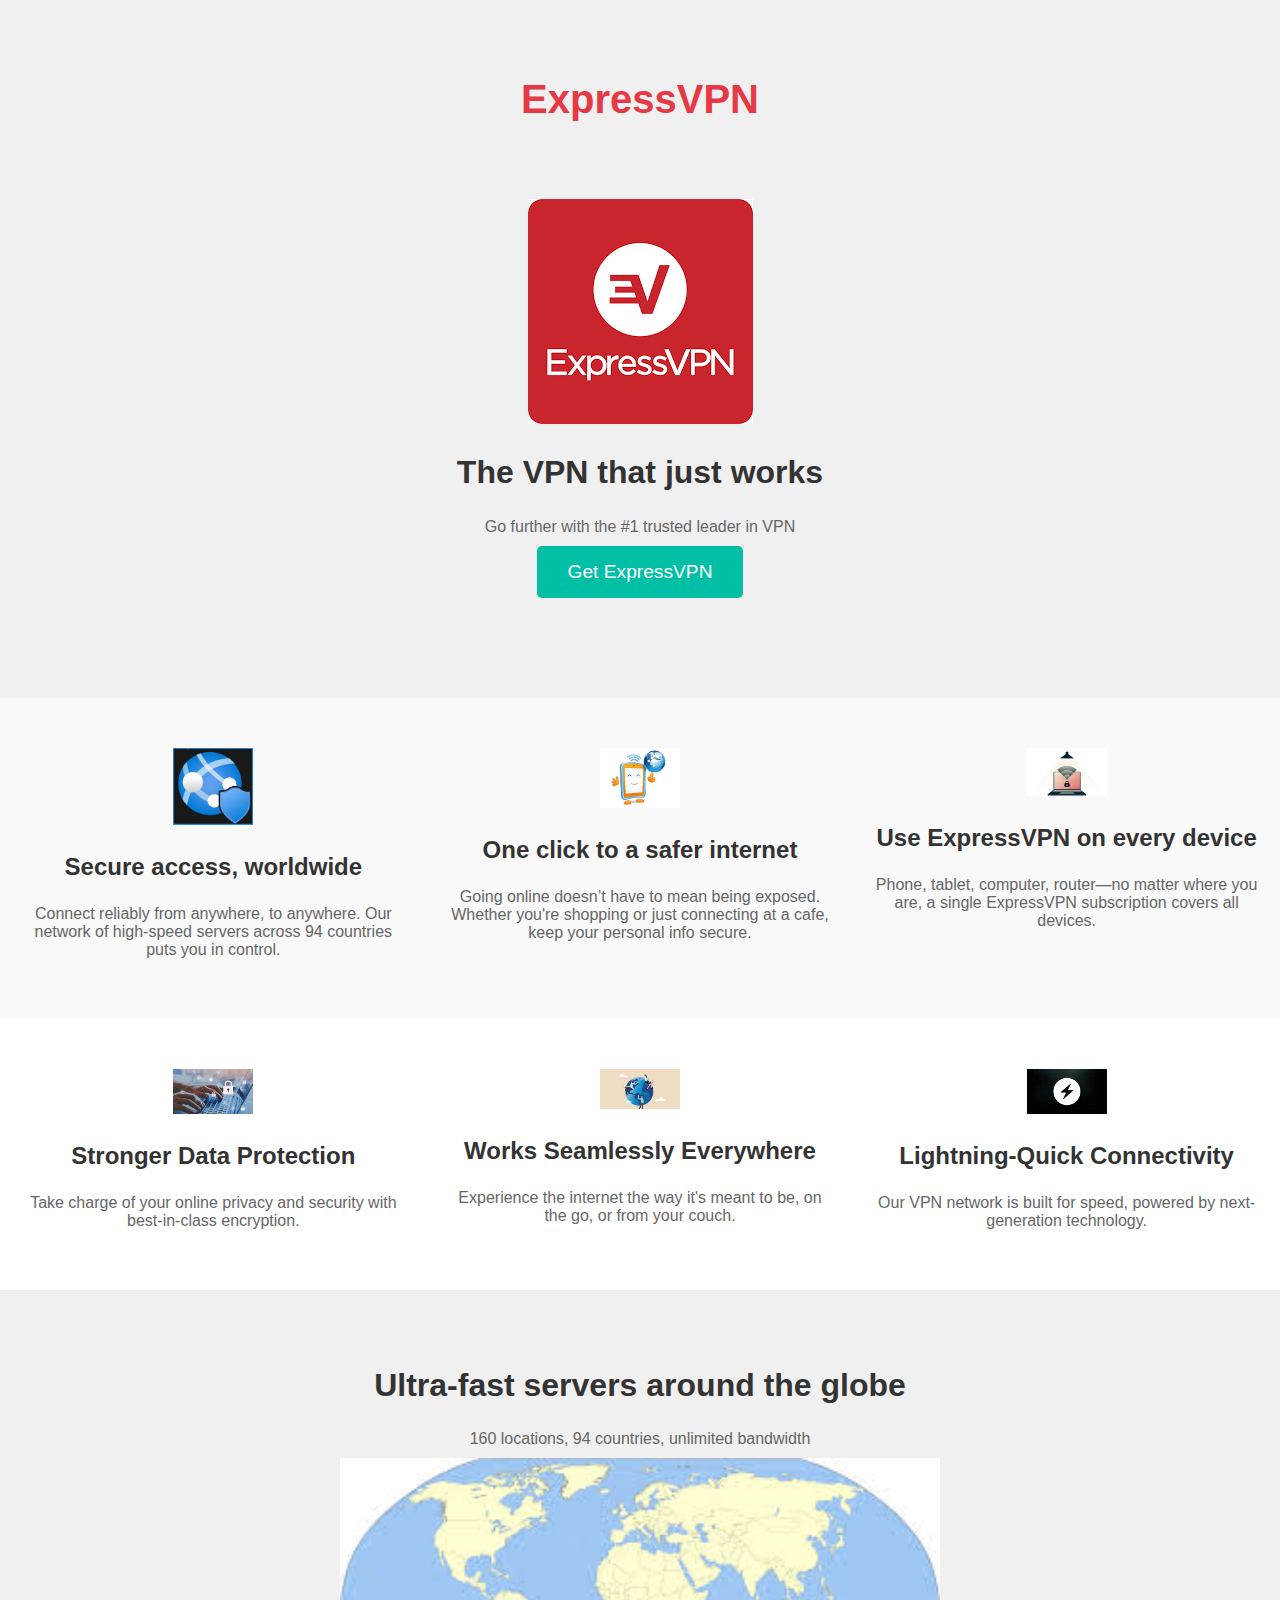
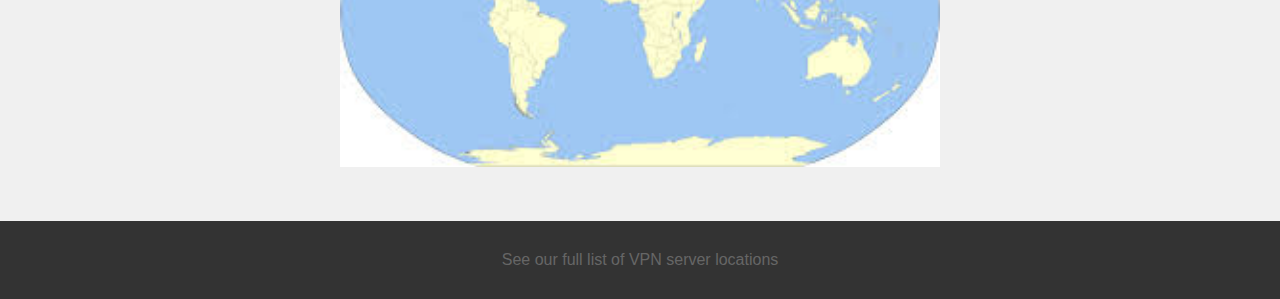
<file: landing page/index.html>
<!DOCTYPE html>
<html lang="en">
<head>
    <meta charset="UTF-8">
    <meta name="viewport" content="width=device-width, initial-scale=1.0">
    <title>VPN Landing Page</title>
    <link rel="stylesheet" href="styles.css">
</head>
<body>
    <!-- Header Section -->
    <header>
        <nav>
            <h1>ExpressVPN</h1>
        </nav>
        <div class="hero-section">
            <img src="ExpressVPN.png" alt="Secure Access">
            <h2>The VPN that just works</h2>
            <p>Go further with the #1 trusted leader in VPN</p>
            <a href="#" class="cta-btn">Get ExpressVPN</a>
        </div>
    </header>

    <!-- Secure Access Section -->
    <section class="features">
        <div class="feature">
            <img src="Secure access, worldwide.jpg" alt="Secure Access">
            <h3>Secure access, worldwide</h3>
            <p>Connect reliably from anywhere, to anywhere. Our network of high-speed servers across 94 countries puts you in control.</p>
        </div>

        <div class="feature">
            <img src="safer.jpg" alt="One Click Safer Internet">
            <h3>One click to a safer internet</h3>
            <p>Going online doesn’t have to mean being exposed. Whether you're shopping or just connecting at a cafe, keep your personal info secure.</p>
        </div>

        <div class="feature">
            <img src="ExpressVPN on every device.jpg" alt="Every Device">
            <h3>Use ExpressVPN on every device</h3>
            <p>Phone, tablet, computer, router—no matter where you are, a single ExpressVPN subscription covers all devices.</p>
        </div>
    </section>

    <!-- Advantages Section -->
    <section class="advantages">
        <div class="advantage">
            <img src="Stronger Data Protection.jpg" alt="Stronger Data Protection">
            <h3>Stronger Data Protection</h3>
            <p>Take charge of your online privacy and security with best-in-class encryption.</p>
        </div>
        <div class="advantage">
            <img src="Works Seamlessly Everywhere.jpg" alt="Works Seamlessly">
            <h3>Works Seamlessly Everywhere</h3>
            <p>Experience the internet the way it's meant to be, on the go, or from your couch.</p>
        </div>
        <div class="advantage">
            <img src="light.jpg" alt="Lightning-Quick">
            <h3>Lightning-Quick Connectivity</h3>
            <p>Our VPN network is built for speed, powered by next-generation technology.</p>
        </div>
    </section>

    <!-- Server Locations Section -->
    <section class="servers">
        <h2>Ultra-fast servers around the globe</h2>
        <p>160 locations, 94 countries, unlimited bandwidth</p>
        <img src="world-map.jpg" alt="Server Locations">
    </section>

    <footer>
        <p>See our full list of VPN server locations</p>
    </footer>
</body>
</html>
</file>
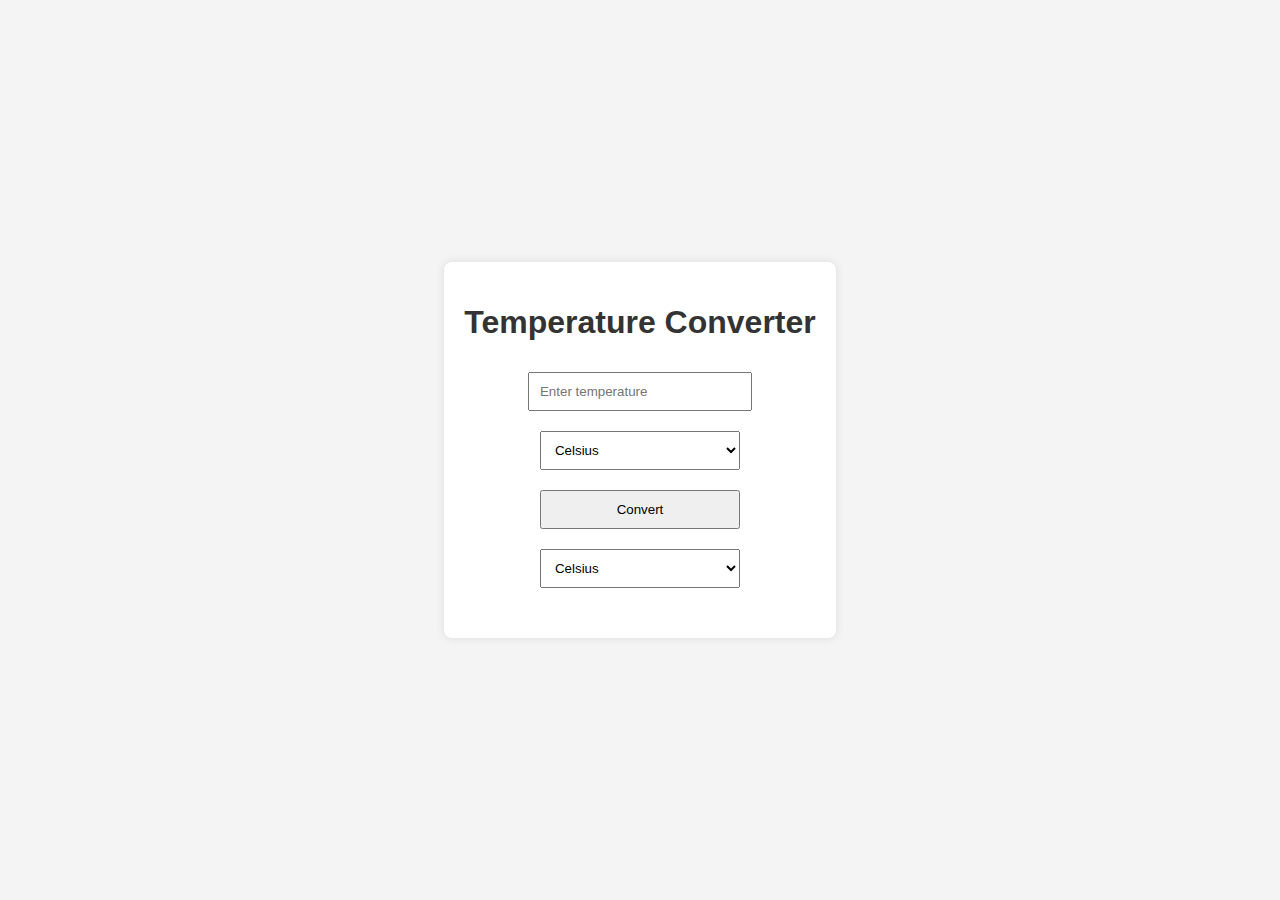
<file: temprature converter/index.html>
<!DOCTYPE html>
<html lang="en">
<head>
    <meta charset="UTF-8">
    <meta name="viewport" content="width=device-width, initial-scale=1.0">
    <title>Temperature Converter</title>
    <link rel="stylesheet" href="styles.css">
</head>
<body>
    <div class="container">
        <h1>Temperature Converter</h1>
        <div class="converter">
            <input type="number" id="temperatureInput" placeholder="Enter temperature" required>
            
            <select id="unitFrom">
                <option value="Celsius">Celsius</option>
                <option value="Fahrenheit">Fahrenheit</option>
                <option value="Kelvin">Kelvin</option>
            </select>
            
            <button onclick="convertTemperature()">Convert</button>
            
            <select id="unitTo">
                <option value="Celsius">Celsius</option>
                <option value="Fahrenheit">Fahrenheit</option>
                <option value="Kelvin">Kelvin</option>
            </select>

            <div id="result"></div>
        </div>
    </div>
    
    <script src="script.js"></script>
</body>
</html>
</file>
<file: landing page/styles.css>
/* General Styles */
body {
    font-family: Arial, sans-serif;
    margin: 0;
    padding: 0;
    box-sizing: border-box;
}

header {
    background-color: #f0f0f0;
    text-align: center;
    padding: 50px 0;
}

h1 {
    font-size: 2.5em;
    color: #e63946;
}

.hero-section {
    padding: 50px;
}

h2 {
    font-size: 2em;
    color: #333;
}

p {
    color: #666;
    margin: 10px 0;
}

.cta-btn {
    display: inline-block;
    padding: 15px 30px;
    background-color: #00bfa5;
    color: white;
    text-decoration: none;
    font-size: 1.2em;
    border-radius: 5px;
}

.cta-btn:hover {
    background-color: #008a73;
}

section {
    padding: 50px 0;
    text-align: center;
}

/* Features Section */
.features {
    display: flex;
    justify-content: space-around;
    background-color: #f9f9f9;
    padding: 50px 0;
}

.feature {
    width: 30%;
}

.feature img {
    width: 80px;
}

.feature h3 {
    font-size: 1.5em;
    color: #333;
}

.feature p {
    font-size: 1em;
    color: #666;
}

/* Advantages Section */
.advantages {
    display: flex;
    justify-content: space-around;
    padding: 50px 0;
}

.advantage {
    width: 30%;
}

.advantage img {
    width: 80px;
}

.advantage h3 {
    font-size: 1.5em;
    color: #333;
}

.advantage p {
    font-size: 1em;
    color: #666;
}

/* Servers Section */
.servers {
    background-color: #f0f0f0;
    padding: 50px 0;
    text-align: center;
}

.servers img {
    width: 100%;
    max-width: 600px;
}

footer {
    background-color: #333;
    color: white;
    text-align: center;
    padding: 20px 0;
}
</file>
<file: temprature converter/styles.css>
body {
    font-family: Arial, sans-serif;
    display: flex;
    justify-content: center;
    align-items: center;
    height: 100vh;
    margin: 0;
    background-color: #f4f4f4;
}

.container {
    background-color: white;
    padding: 20px;
    border-radius: 8px;
    box-shadow: 0 0 10px rgba(0, 0, 0, 0.1);
}

h1 {
    text-align: center;
    color: #333;
}

.converter {
    display: flex;
    flex-direction: column;
    align-items: center;
}

input, select, button {
    margin: 10px;
    padding: 10px;
    width: 200px;
}

#result {
    margin-top: 20px;
    font-size: 20px;
    color: #333;
}
</file>
